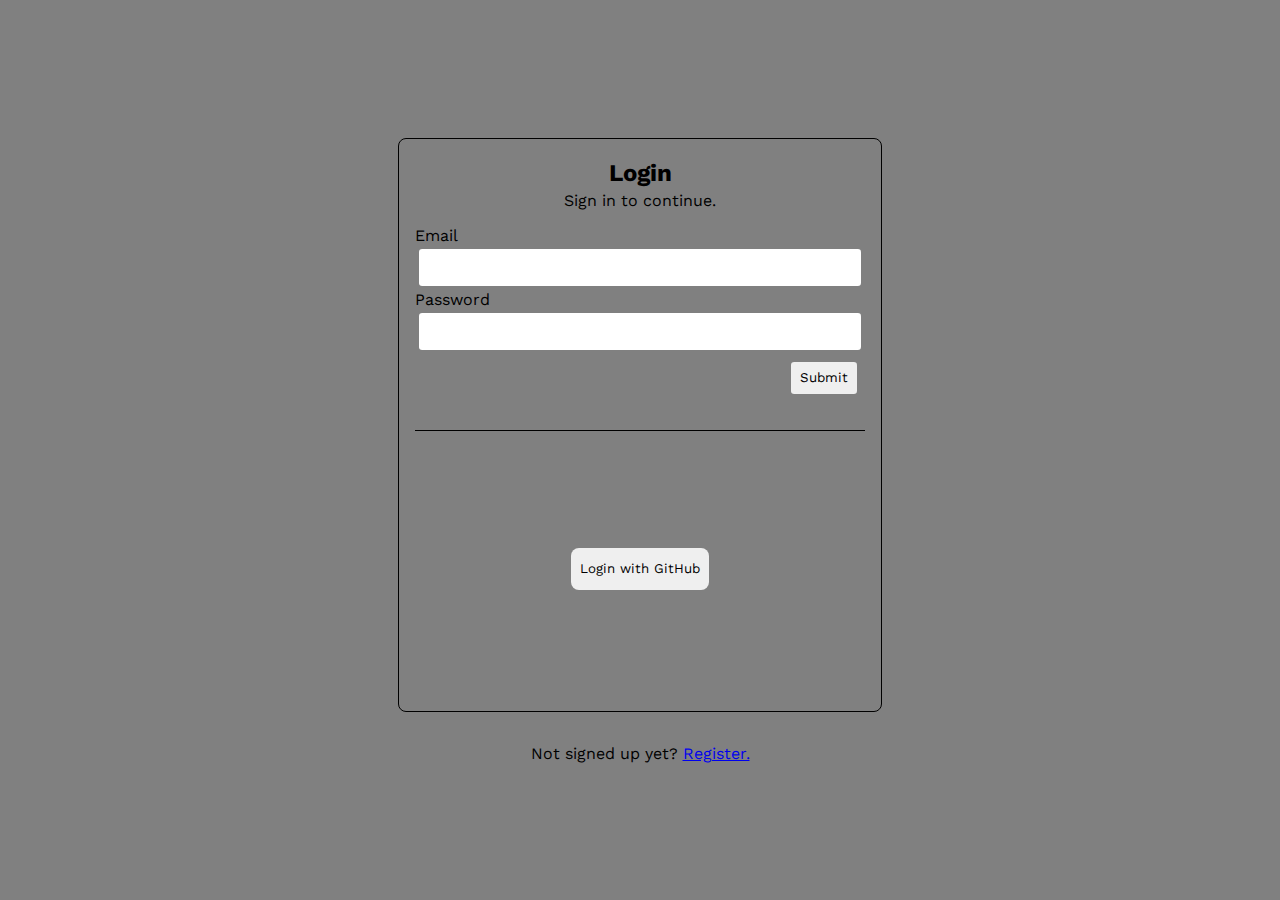
<file: assets/index.html>
<!DOCTYPE html>
<html lang="en">
<head>
    <meta charset="UTF-8">
    <meta name="viewport" content="width=device-width, initial-scale=1.0">
    <meta name="author" content="metal-face">
    <meta name="keywords" content="Rust, Axum, Authentication, Authorization, OAuth2">
    <meta name="description" content="An authentication demonstration in the Rust ecosystem">
    <link rel="stylesheet" href="./style.css">
    <title>Authenticate</title>
</head>
<body>
<main>
    <div class="authenticate">
        <div class="content-container">
            <div>
                <h2 class="title">Login</h2>
                <p class="instructions">Sign in to continue.</p>
            </div>
            <form id="credentials-form" name="credentials">
                <div class="input">
                    <label for="email">Email</label>
                    <input id="email" type="email">
                </div>
                <div class="input">
                    <label for="password">Password</label>
                    <input id="password" type="password">
                </div>
                <button id="submit" type="button" class="submit-button">Submit</button>
            </form>
            <div class="separator"></div>
            <div class="github-container">
                <button id="github" class="github" type="button">Login with GitHub</button>
            </div>
        </div>
    </div>
    <div>
        <p>Not signed up yet? <a href="register">Register.</a></p>
    </div>
</main>
<script src="index.js"></script>
</body>
</html>
</file>
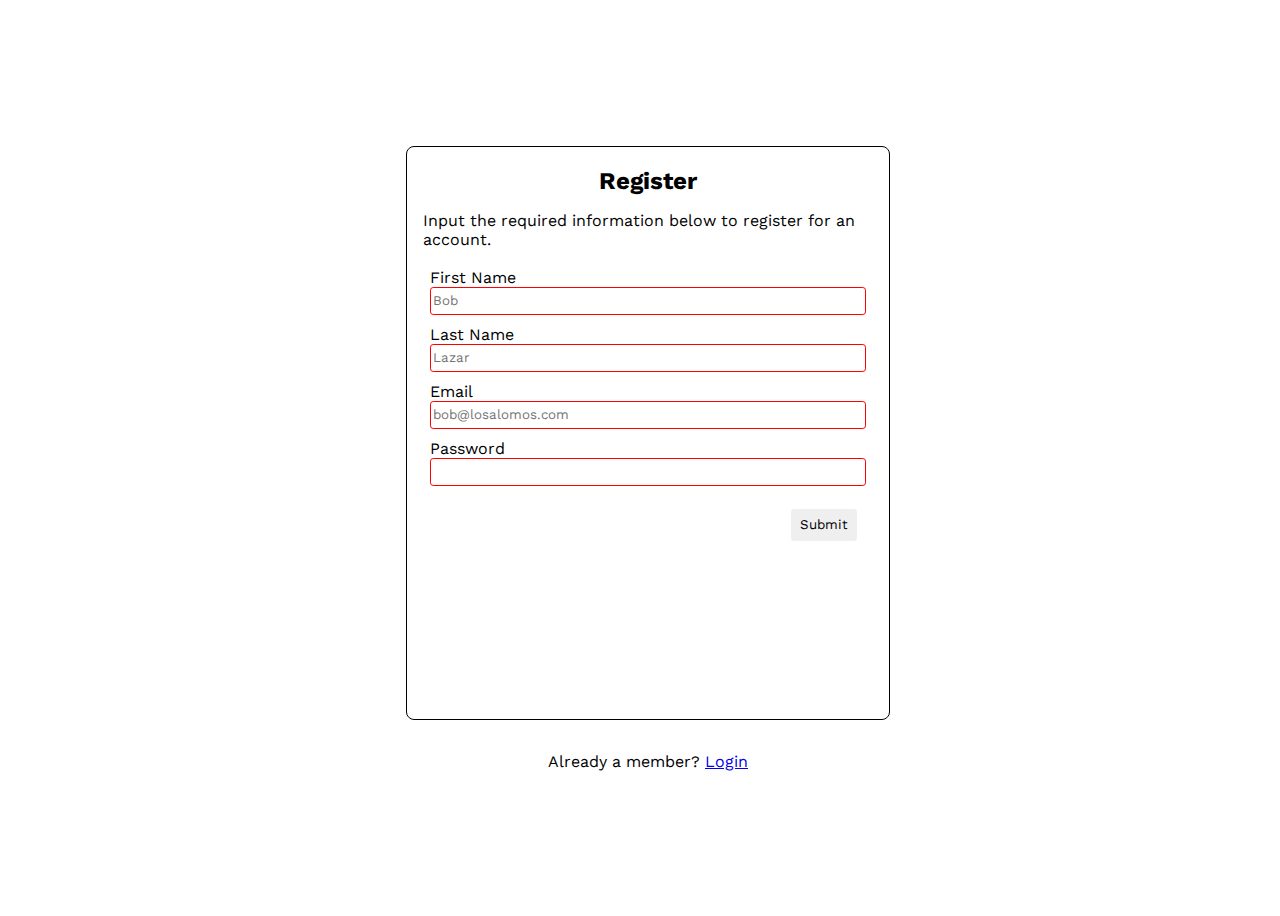
<file: assets/register/index.html>
<!DOCTYPE html>
<html lang="en">
<head>
    <meta charset="UTF-8">
    <meta name="viewport" content="width=device-width, initial-scale=1.0">
    <meta name="author" content="metal-face">
    <meta name="keywords" content="Rust, Axum, Authentication, Authorization, OAuth2">
    <meta name="description" content="An authentication demonstration in the Rust ecosystem">
    <link rel="stylesheet" href="../register/style.css">
    <title>Register</title>
</head>
<body>
<main>
    <div class="register">
        <div>
            <h2 class="title">Register</h2>
            <p>Input the required information below to register for an account.</p>
        </div>

        <div>
            <form id="register-form" name="register">
                <div class="input">
                    <label for="firstName">First Name</label>
                    <input
                            id="firstName"
                            minlength="3"
                            maxlength="20"
                            type="text"
                            placeholder="Bob"
                            required
                            onblur="reportValidity()"
                    />
                    <p id="firstNameError" class="error"></p>
                </div>
                <div class="input">
                    <label for="lastName">Last Name</label>
                    <input
                            id="lastName"
                            minlength="3"
                            maxlength="20"
                            type="text"
                            placeholder="Lazar"
                            required
                            onblur="reportValidity()"
                    />
                    <p id="lastNameError" class="error"></p>
                </div>
                <div class="input">
                    <label for="email">Email</label>
                    <input id="email" type="email" placeholder="bob@losalomos.com" required onblur="reportValidity()"/>
                    <p id="emailError" class="error"></p>
                </div>
                <div class="input">
                    <label for="password">Password</label>
                    <input id="password" minlength="12" type="password" required onblur="reportValidity()"/>
                    <p id="passwordError" class="error"></p>
                </div>
            </form>
            <div class="submit-button-container">
                <button id="submit" type="button" class="submit-button">Submit</button>
            </div>
        </div>
    </div>
    <div>
        <p>Already a member? <a href="/">Login</a></p>
    </div>
</main>
<script src="../register/index.js"></script>
</body>
</html>
</file>
<file: assets/style.css>
@import url('https://fonts.googleapis.com/css2?family=Work+Sans:ital,wght@0,100..900;1,100..900&display=swap');

* {
    font-family: 'Work Sans', sans-serif;
}

body {
    padding: 0;
    margin: 0;
}

main {
    height: 100vh;
    width: 100vw;
    display: flex;
    background-color: grey;
    flex-flow: column nowrap;
    justify-content: center;
    align-items: center;
}

.authenticate {
    display: flex;
    flex-flow: column wrap;
    justify-content: space-around;
    border: solid 1px black;
    border-radius: 0.5rem;
    height: 60vh;
    width: 50vh;
    margin: 1rem 1rem;
    padding: 1rem 1rem;
}

.content-container {
    display: flex;
    flex-flow: column nowrap;
    justify-content: space-evenly;
    align-items: center;
    height: 100%;
    width: 100%;
}

.title {
    text-align: center;
    margin: 0.25rem;
}

.instructions {
    margin: 0;
}

.github-container {
    height: 100%;
    width: 100%;
    display: flex;
    flex-flow: row nowrap;
    place-items: center;
    justify-content: center;
}

.github {
    height: 42px;
    border-radius: 0.5rem;
    border: solid transparent;
}

button {
    cursor: pointer;
}

#credentials-form {
    display: flex;
    flex-flow: column nowrap;
    margin: 1rem;
    width: 100%;
}

input {
    border: solid transparent;
    border-radius: 0.2rem;
    margin: 0.25rem;
    padding: 0.5rem;
}

.submit-button {
    align-self: end;
    height: 32px;
    border: solid transparent;
    border-radius: 0.2rem;
    width: fit-content;
    margin: 0.5rem;
}

.separator {
    margin: 12px 0;
    width: 100%;
    border-bottom: solid 1px black;
}

.input {
    display: flex;
    flex-flow: column nowrap;
}
</file>
<file: assets/register/style.css>
@import url('https://fonts.googleapis.com/css2?family=Work+Sans:ital,wght@0,100..900;1,100..900&display=swap');

* {
    font-family: 'Work Sans', sans-serif;
}

main {
    height: 100vh;
    width: 100vw;
    display: flex;
    flex-flow: column nowrap;
    justify-content: center;
    align-items: center;
}

.register {
    border: solid 1px black;
    border-radius: 0.5rem;
    height: 60vh;
    width: 50vh;
    margin: 1rem 1rem;
    padding: 1rem 1rem;
}

.title {
    text-align: center;
    margin: 0.25rem;
}

.instructions {
}

.input {
    display: flex;
    flex-flow: column nowrap;
    margin: 0.25rem;
    border: solid transparent;
    border-radius: 0.2rem;
}

input {
    height: 24px;
    border-radius: 0.2rem;
}

input:invalid {
    border: solid red 1px;
    border-radius: 0.2rem;
}

.error {
    margin: 0;
    padding: 0;
    font-size: 0.75rem;
}

.submit-button {
    height: 32px;
    border: solid transparent;
    border-radius: 0.2rem;
    margin: 1rem;
    cursor: pointer;
}

.submit-button-container {
    width: 100%;
    display: flex;
    justify-content: flex-end;
}
</file>
